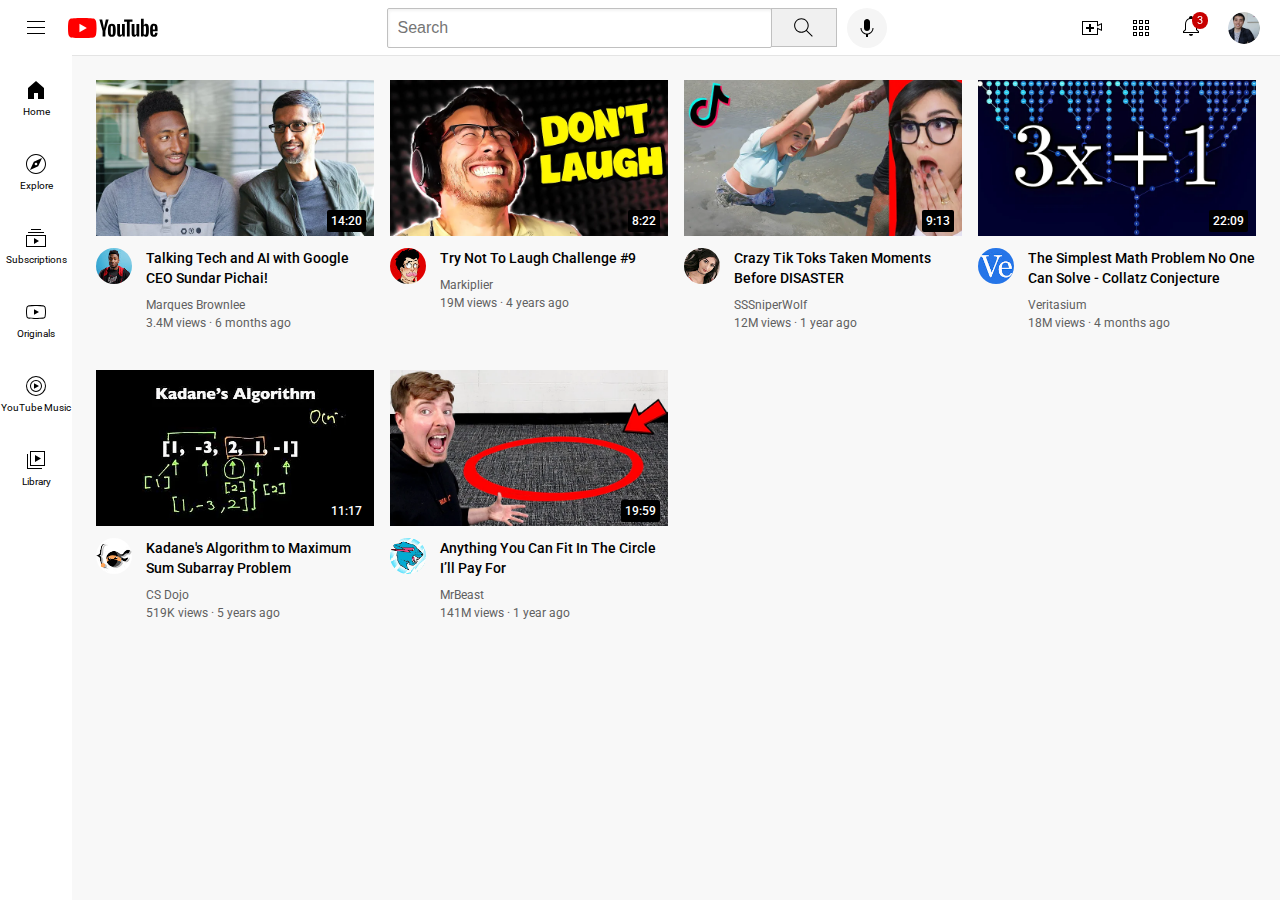
<file: index.html>
<!DOCTYPE html>
<html>
<head>
  <title>YouTube.com Clone</title>

  <link rel="preconnect" href="https://fonts.googleapis.com">
  <link rel="preconnect" href="https://fonts.gstatic.com" crossorigin>
  <link href="https://fonts.googleapis.com/css2?family=Roboto:ital,wght@0,100;0,300;0,400;0,500;0,700;0,900;1,100;1,300;1,400;1,500;1,700;1,900&display=swap" rel="stylesheet">

  <link rel="stylesheet" href="styles/general.css">
  <link rel="stylesheet" href="styles/header.css">
  <link rel="stylesheet" href="styles/video.css">
  <link rel="stylesheet" href="styles/sidebar.css">

</head>

<body>
  <header class="header">
    <div class="left-section">
      <img class="hamburger-menu"
      src="icons/hamburger-menu.svg">
      <img class="youtube-logo"
      src="icons/youtube-logo.svg">
    </div>
    <div class="middle-section">
      <input class="search-bar" type="text" placeholder="Search">
      <button class="search-button">
        <img class="search-icon"
        src="icons/search.svg">
        <div class="tooltip">Search</div>
      </button>
      <!-- Comment-->
      <button class="voice-search-button">
        <img class="voice-search-icon"
        src="icons/voice-search-icon.svg">
        <div class="tooltip">Search with your voice</div>
      </button>
    </div>

    <div class="right-section">
      
      <div class="upload-icon-container">
        <img class="upload-icon"
        src="icons/upload.svg"> 
        <div class="tooltip">Create</div>  
      </div>

      <div class="youtube-apps-icon-container">
        <img class="youtube-apps-icon"
        src="icons/youtube-apps.svg">
        <div class="tooltip">YouTube apps</div> 
      </div>

      <div class="notification-icon-container-text">
        <div class="notification-icon-container">      
          <img class="notifications-icon"
          src="icons/notifications.svg">
          <div class="tooltip">Notifications</div>
          <div class="notifications-count">3</div>
        </div>
      </div>

         <img class="current-user-picture" src="channel-pictures/my-channel.jpeg">
      </div>

    </header>

  <nav class="sidebar">
    <div class="sidebar-link">
      <img src="icons/home.svg">
      <div>Home</div>
    </div>
    <div class="sidebar-link">
      <img src="icons/explore.svg">
      <div>Explore</div>
    </div>
    <div class="sidebar-link">
      <img src="icons/subscriptions.svg">
      <div>Subscriptions</div>
    </div>
    <div class="sidebar-link">
      <img src="icons/originals.svg">
      <div>Originals</div>
    </div>
    <div class="sidebar-link">
      <img src="icons/youtube-music.svg">
      <div>YouTube Music</div>
    </div>
    <div class="sidebar-link">
      <img src="icons/library.svg">
      <div>Library</div>
    </div>
  </nav>

  <main>
    <section class="video-grid">
      <div class="video-preview">
        <div class="thumbnail-row">  
          <img class="thumbnail" src="thumbnails/thumbnail-1.webp">
          <div class="video-time">14:20</div>
        </div>    
        <div class="video-info-grid">
          <div class="channel-picture">
            <img class="profile-picture" src="channel-pictures/channel-1.jpeg">
          </div>
          <div class="video-info">
            <p class="video-title">
                Talking Tech and AI with Google CEO Sundar Pichai!
              </p>
              <p class="video-author">
                Marques Brownlee
              </p>
              <p class="video-stats">
                3.4M views · 6 months ago
              </p>
          </div>
          </div>
      </div>
    
      <div class="video-preview">
        <div class="thumbnail-row">  
          <img class="thumbnail" src="thumbnails/thumbnail-2.webp">
          <div class="video-time">8:22</div>
        </div>    
        <div class="video-info-grid">
          <div class="channel-picture">
            <img class="profile-picture" src="channel-pictures/channel-2.jpeg">
          </div>
          <div class="video-info">
            <p class="video-title">
               Try Not To Laugh Challenge #9
            </p>
            <p class="video-author">
                Markiplier
            </p>
            <p class="video-stats">
                19M views · 4 years ago
            </p>
          </div>
          </div>
      </div>
    
      <div class="video-preview">
        <div class="thumbnail-row">  
          <img class="thumbnail" src="thumbnails/thumbnail-3.webp">
          <div class="video-time">9:13</div>
        </div>    
        <div class="video-info-grid">
          <div class="channel-picture">
            <img class="profile-picture" src="channel-pictures/channel-3.jpeg">
          </div>
          <div class="video-info">
            <p class="video-title">
              Crazy Tik Toks Taken Moments Before DISASTER
              </p>
              <p class="video-author">
                SSSniperWolf
              </p>
              <p class="video-stats">
                12M views · 1 year ago
              </p>
          </div>
          </div>
      </div>
    
      <div class="video-preview">
        <div class="thumbnail-row">  
          <img class="thumbnail" src="thumbnails/thumbnail-4.webp">
          <div class="video-time">22:09</div>
        </div>    
        <div class="video-info-grid">
          <div class="channel-picture">
            <img class="profile-picture" src="channel-pictures/channel-4.jpeg">
          </div>
          <div class="video-info">
            <p class="video-title">
              The Simplest Math Problem No One Can Solve - Collatz Conjecture
            </p>
            <p class="video-author">
              Veritasium
            </p>
            <p class="video-stats">
              18M views · 4 months ago
            </p>
          </div>
          </div>
      </div>
    
      <div class="video-preview">
        <div class="thumbnail-row">  
          <img class="thumbnail" src="thumbnails\thumbnail-5.webp">
          <div class="video-time">11:17</div>
        </div>    
        <div class="video-info-grid">
          <div class="channel-picture">
            <img class="profile-picture" src="channel-pictures/channel-5.jpeg">
          </div>
          <div class="video-info">
            <p class="video-title">
              Kadane's Algorithm to Maximum Sum Subarray Problem
              </p>
              <p class="video-author">
                CS Dojo
              </p>
              <p class="video-stats">
                519K views · 5 years ago
              </p>
          </div>
          </div>
      </div>
    
      <div class="video-preview">
        <div class="thumbnail-row">  
          <img class="thumbnail" src="thumbnails/thumbnail-6.webp">
          <div class="video-time">19:59</div>
        </div>    
        <div class="video-info-grid">
          <div class="channel-picture">
            <img class="profile-picture" src="channel-pictures/channel-6.jpeg">
          </div>
          <div class="video-info">
            <p class="video-title">
              Anything You Can Fit In The Circle I’ll Pay For
            </p>
            <p class="video-author">
              MrBeast
            </p>
            <p class="video-stats">
              141M views · 1 year ago
            </p>
          </div>
          </div>
      </div>
    </section>
  </main>
 
</body>
</html>
</file>
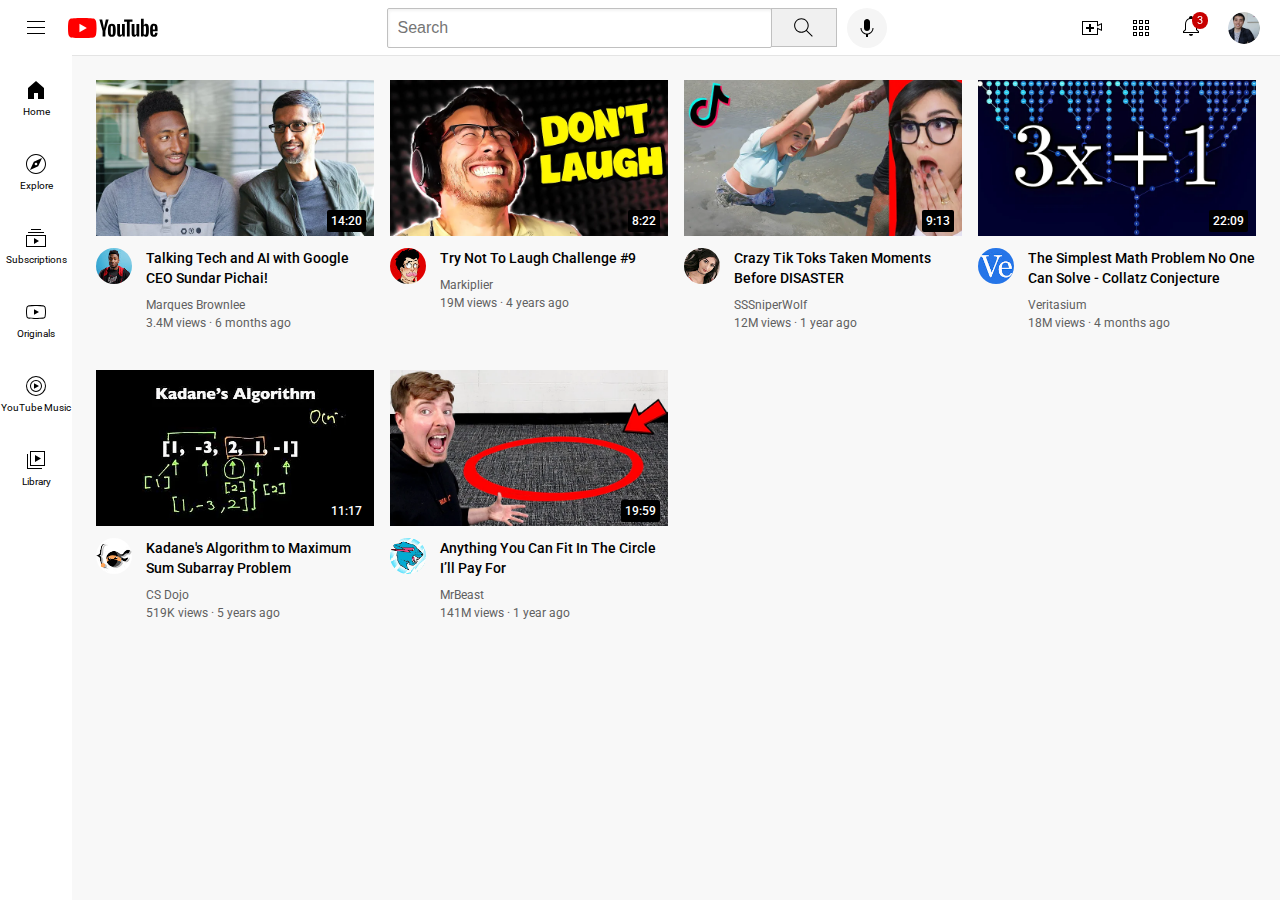
<file: youtube.html>
<!DOCTYPE html>
<html>
<head>
  <title>YouTube.com Clone</title>

  <link rel="preconnect" href="https://fonts.googleapis.com">
  <link rel="preconnect" href="https://fonts.gstatic.com" crossorigin>
  <link href="https://fonts.googleapis.com/css2?family=Roboto:ital,wght@0,100;0,300;0,400;0,500;0,700;0,900;1,100;1,300;1,400;1,500;1,700;1,900&display=swap" rel="stylesheet">

  <link rel="stylesheet" href="styles/general.css">
  <link rel="stylesheet" href="styles/header.css">
  <link rel="stylesheet" href="styles/video.css">
  <link rel="stylesheet" href="styles/sidebar.css">

</head>

<body>
  <header class="header">
    <div class="left-section">
      <img class="hamburger-menu"
      src="icons/hamburger-menu.svg">
      <img class="youtube-logo"
      src="icons/youtube-logo.svg">
    </div>
    <div class="middle-section">
      <input class="search-bar" type="text" placeholder="Search">
      <button class="search-button">
        <img class="search-icon"
        src="icons/search.svg">
        <div class="tooltip">Search</div>
      </button>
      <!-- Comment-->
      <button class="voice-search-button">
        <img class="voice-search-icon"
        src="icons/voice-search-icon.svg">
        <div class="tooltip">Search with your voice</div>
      </button>
    </div>

    <div class="right-section">
      
      <div class="upload-icon-container">
        <img class="upload-icon"
        src="icons/upload.svg"> 
        <div class="tooltip">Create</div>  
      </div>

      <div class="youtube-apps-icon-container">
        <img class="youtube-apps-icon"
        src="icons/youtube-apps.svg">
        <div class="tooltip">YouTube apps</div> 
      </div>

      <div class="notification-icon-container-text">
        <div class="notification-icon-container">      
          <img class="notifications-icon"
          src="icons/notifications.svg">
          <div class="tooltip">Notifications</div>
          <div class="notifications-count">3</div>
        </div>
      </div>

         <img class="current-user-picture" src="channel-pictures/my-channel.jpeg">
      </div>

    </header>

  <nav class="sidebar">
    <div class="sidebar-link">
      <img src="icons/home.svg">
      <div>Home</div>
    </div>
    <div class="sidebar-link">
      <img src="icons/explore.svg">
      <div>Explore</div>
    </div>
    <div class="sidebar-link">
      <img src="icons/subscriptions.svg">
      <div>Subscriptions</div>
    </div>
    <div class="sidebar-link">
      <img src="icons/originals.svg">
      <div>Originals</div>
    </div>
    <div class="sidebar-link">
      <img src="icons/youtube-music.svg">
      <div>YouTube Music</div>
    </div>
    <div class="sidebar-link">
      <img src="icons/library.svg">
      <div>Library</div>
    </div>
  </nav>

  <main>
    <section class="video-grid">
      <div class="video-preview">
        <div class="thumbnail-row">  
          <img class="thumbnail" src="thumbnails/thumbnail-1.webp">
          <div class="video-time">14:20</div>
        </div>    
        <div class="video-info-grid">
          <div class="channel-picture">
            <img class="profile-picture" src="channel-pictures/channel-1.jpeg">
          </div>
          <div class="video-info">
            <p class="video-title">
                Talking Tech and AI with Google CEO Sundar Pichai!
              </p>
              <p class="video-author">
                Marques Brownlee
              </p>
              <p class="video-stats">
                3.4M views · 6 months ago
              </p>
          </div>
          </div>
      </div>
    
      <div class="video-preview">
        <div class="thumbnail-row">  
          <img class="thumbnail" src="thumbnails/thumbnail-2.webp">
          <div class="video-time">8:22</div>
        </div>    
        <div class="video-info-grid">
          <div class="channel-picture">
            <img class="profile-picture" src="channel-pictures/channel-2.jpeg">
          </div>
          <div class="video-info">
            <p class="video-title">
               Try Not To Laugh Challenge #9
            </p>
            <p class="video-author">
                Markiplier
            </p>
            <p class="video-stats">
                19M views · 4 years ago
            </p>
          </div>
          </div>
      </div>
    
      <div class="video-preview">
        <div class="thumbnail-row">  
          <img class="thumbnail" src="thumbnails/thumbnail-3.webp">
          <div class="video-time">9:13</div>
        </div>    
        <div class="video-info-grid">
          <div class="channel-picture">
            <img class="profile-picture" src="channel-pictures/channel-3.jpeg">
          </div>
          <div class="video-info">
            <p class="video-title">
              Crazy Tik Toks Taken Moments Before DISASTER
              </p>
              <p class="video-author">
                SSSniperWolf
              </p>
              <p class="video-stats">
                12M views · 1 year ago
              </p>
          </div>
          </div>
      </div>
    
      <div class="video-preview">
        <div class="thumbnail-row">  
          <img class="thumbnail" src="thumbnails/thumbnail-4.webp">
          <div class="video-time">22:09</div>
        </div>    
        <div class="video-info-grid">
          <div class="channel-picture">
            <img class="profile-picture" src="channel-pictures/channel-4.jpeg">
          </div>
          <div class="video-info">
            <p class="video-title">
              The Simplest Math Problem No One Can Solve - Collatz Conjecture
            </p>
            <p class="video-author">
              Veritasium
            </p>
            <p class="video-stats">
              18M views · 4 months ago
            </p>
          </div>
          </div>
      </div>
    
      <div class="video-preview">
        <div class="thumbnail-row">  
          <img class="thumbnail" src="thumbnails\thumbnail-5.webp">
          <div class="video-time">11:17</div>
        </div>    
        <div class="video-info-grid">
          <div class="channel-picture">
            <img class="profile-picture" src="channel-pictures/channel-5.jpeg">
          </div>
          <div class="video-info">
            <p class="video-title">
              Kadane's Algorithm to Maximum Sum Subarray Problem
              </p>
              <p class="video-author">
                CS Dojo
              </p>
              <p class="video-stats">
                519K views · 5 years ago
              </p>
          </div>
          </div>
      </div>
    
      <div class="video-preview">
        <div class="thumbnail-row">  
          <img class="thumbnail" src="thumbnails/thumbnail-6.webp">
          <div class="video-time">19:59</div>
        </div>    
        <div class="video-info-grid">
          <div class="channel-picture">
            <img class="profile-picture" src="channel-pictures/channel-6.jpeg">
          </div>
          <div class="video-info">
            <p class="video-title">
              Anything You Can Fit In The Circle I’ll Pay For
            </p>
            <p class="video-author">
              MrBeast
            </p>
            <p class="video-stats">
              141M views · 1 year ago
            </p>
          </div>
          </div>
      </div>
    </section>
  </main>
 
</body>
</html>
</file>
<file: styles/general.css>
p {
  font-family: Roboto, Arial;
  margin-top: 0;
  margin-bottom: 0;
}

body {
  /* This style below will be inherited */
  font-family: roboto, arial;
  margin: 0;
  padding-top: 80px;
  padding-left: 96px;
  padding-right: 24px;
  background-color: rgb(248, 248, 248);
}
</file>
<file: styles/header.css>
.header {
  height: 55px;

  display: flex;
  flex-direction: row;
  justify-content: space-between;

  position: fixed;
  top: 0;
  left: 0;
  right:0;
  z-index: 100;

  background-color: white;
  border-bottom-width: 1px;
  border-bottom-style: solid;
  border-bottom-color: rgb(228, 228, 228);
}

.left-section {
  display: flex;
  align-items: center;
}

.hamburger-menu {
  height: 24px;
  margin-left: 24px;
  margin-right: 20px;
}

.youtube-logo {
  height: 20px;
}

.middle-section {
  flex: 1;
  margin-left: 70px;
  margin-right: 35px;
  max-width: 500px;
  display: flex;
  align-items: center;
}

.search-bar {
  flex: 1;
  height: 36px;
  padding-left: 10px;
  font-size: 16px;
  border: 1px solid rgb(192, 192, 192);
  border-radius: 2px;
  box-shadow: inset 1px 2px 3px rgba(0,0,0,0.05);
  width: 0;
}

.search-bar::placeholder{
  font-size: 16px;
}

.search-button {
  height: 39px;
  width: 66px;
  background-color: rgb(240, 240, 240);
  border-width: 1px;
  border-style: solid;
  border-color: rgb(192, 192, 192);
  margin-left: -1px;
  margin-right: 10px;
}

.search-button,
.voice-search-button,
.upload-icon-container,
.youtube-apps-icon-container,
.notification-icon-container-text {
  display: flex;
  justify-content: center;
  align-items: center;
  position: relative;
}

.search-button .tooltip,
.voice-search-button .tooltip,
.upload-icon-container .tooltip,
.youtube-apps-icon-container .tooltip,
.notification-icon-container-text .tooltip {
  position: absolute;
  background-color: gray;
  color: white;
  padding-top: 4px;
  padding-bottom: 4px;
  padding-left: 8px;
  padding-right: 8px;
  border-radius: 2px;
  font-size: 12px;
  bottom: -30px;
  opacity: 0;
  transition: opacity 0.15;
  pointer-events: none;
  white-space: nowrap;
}

.search-button:hover .tooltip,
.voice-search-button:hover .tooltip,
.upload-icon-container:hover .tooltip,
.youtube-apps-icon-container:hover .tooltip,
.notification-icon-container-text:hover .tooltip {
  opacity: 1;
}

.search-icon {
  height: 25px;
}

.voice-search-button {
  height: 40px;
  width: 40px;
  border-radius: 20px;
  border: none;
  background-color: rgb(245, 245, 245);
}

.voice-search-icon {
  height: 24px;
}

.right-section {
  width: 180px;
  margin-right: 20px;
  display: flex;
  align-items: center;
  justify-content: space-between;
  flex-shrink: 0;
}

.upload-icon {
  height: 24px;
}

.youtube-apps-icon {
  height: 24px;
}

.notifications-icon {
  height: 24px;
}

.notification-icon-container {
  position: relative;
}

.notifications-count {
position: absolute;
top: -2px;
right: -5px;
background-color: rgb(200, 0, 0);
color: white;
font-size: 11px;
padding-left: 5px;
padding-right: 5px;
padding-top: 2px;
padding-bottom: 2px;
border-radius: 10px;
}

.current-user-picture {
  height: 32px;
  border-radius: 16px;
}
</file>
<file: styles/video.css>
.thumbnail {
  width: 100%;
}


.video-title {
  margin-top: 0;  
  font-size: 14px;
  font-weight: 500;
  line-height: 20px;
  margin-bottom: 10px;
}


.video-info-grid {
  display: grid;
  grid-template-columns: 50px 1fr;
}

.profile-picture {
  width: 36px;
  border-radius: 50px;
}

.thumbnail-row {
  margin-bottom: 8px;
  position: relative;
}

.video-author,
.video-stats {
  font-size: 12px;
  color: rgb(96, 96, 96)
}

.video-author {
  margin-bottom: 4px;
}

.video-grid {
  display: grid;
  grid-template-columns: 1fr 1fr 1fr;
  column-gap: 16px;
  row-gap: 40px;
}

@media (max-width: 750px) {
  .video-grid {
    grid-template-columns: 1fr 1fr;
  }
}

@media (min-width: 751px) and (max-width: 999px) {
  .video-grid {
    grid-template-columns: 1fr 1fr 1fr;
  }
}

@media (min-width: 1000px) {
  .video-grid {
    grid-template-columns: 1fr 1fr 1fr 1fr;
  }
}

.video-time {
  font-size: 12px;
  font-weight: 500;
  padding: 4px;
  border-radius: 2px;
  background-color: black;
  color: white;
  position: absolute;
  bottom: 8px;
  right: 8px;
}
</file>
<file: styles/sidebar.css>
.sidebar {
  position: fixed;
  left: 0;
  bottom: 0;
  top: 55px;
  background-color: white;
  width: 72px;
  z-index: 200;
  padding-top: 5px;
}

.sidebar-link {
  height: 74px;
  display: flex;
  justify-content: center;
  align-items: center;
  flex-direction: column;
  cursor: pointer;
}

.sidebar-link:hover {
  background-color: rgb(235, 235, 235);
}

.sidebar-link img {
  height: 24px;
  margin-bottom: 4px;
}

.sidebar-link div {
  font-size: 10px;
}
</file>
